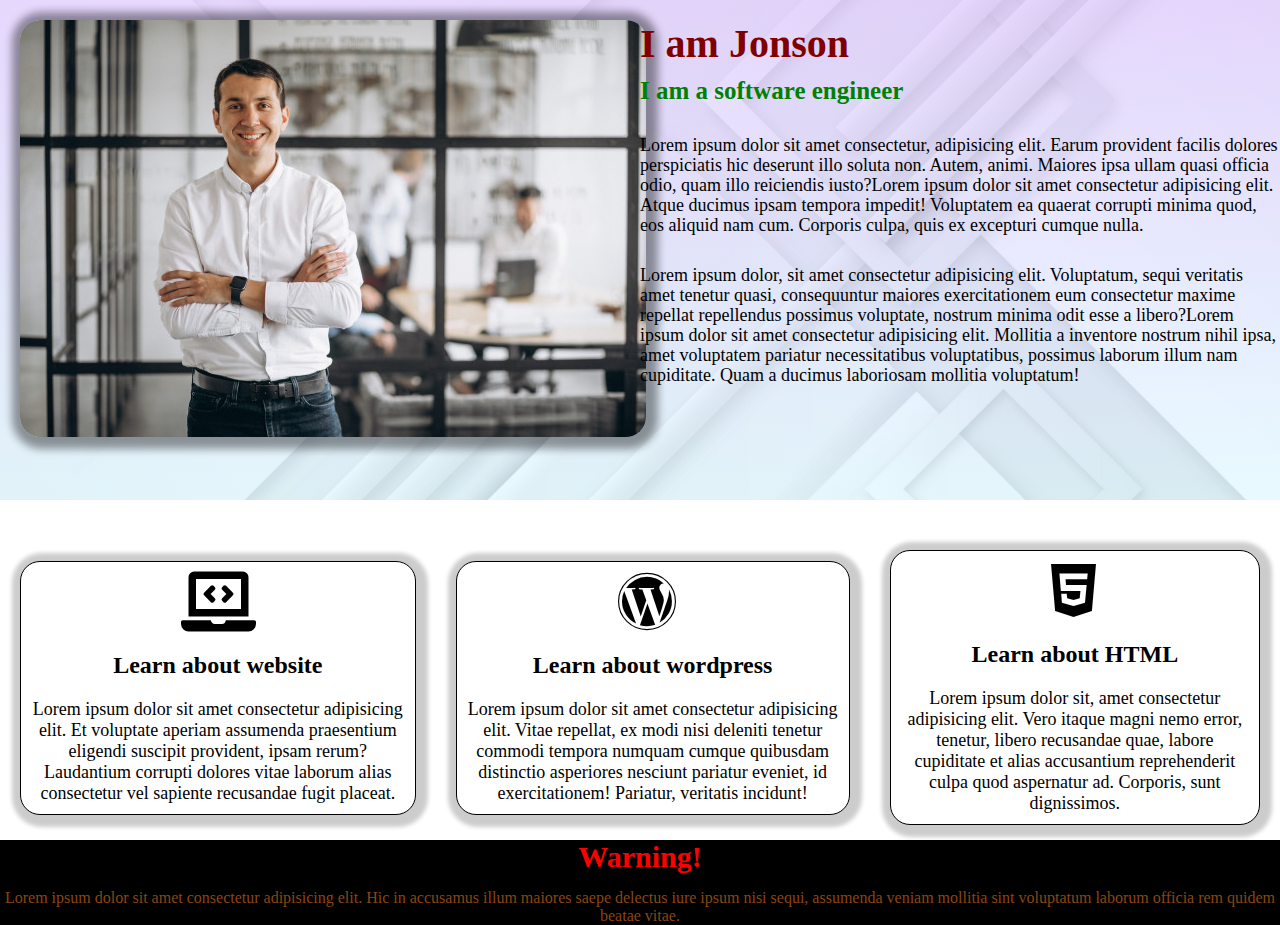
<file: About us/about.html>
<!DOCTYPE html>
<html lang="en">
<head>
    <meta charset="UTF-8">
    <meta http-equiv="X-UA-Compatible" content="IE=edge">
    <meta name="viewport" content="width=device-width, initial-scale=1.0">
    <title>About us</title>
    <link rel="stylesheet" href="about.css">

    <link rel="stylesheet" href="https://cdnjs.cloudflare.com/ajax/libs/font-awesome/5.15.3/css/all.min.css">
    

    <link rel="stylesheet" href="responsive.css">
</head>
<body>
    

<div class="about-bg">
        <div class="about-img">
            <img src="../Image/people1.jpg">
        </div>



    <div class="about-txt">

        <h1>I am Jonson</h1>
        <h2>I am a software engineer</h2>
        <p>Lorem ipsum dolor sit amet consectetur, adipisicing elit. Earum provident facilis dolores perspiciatis hic deserunt illo soluta non. Autem, animi. Maiores ipsa ullam quasi officia odio, quam illo reiciendis iusto?Lorem ipsum dolor sit amet consectetur adipisicing elit. Atque ducimus ipsam tempora impedit! Voluptatem ea quaerat corrupti minima quod, eos aliquid nam cum. Corporis culpa, quis ex excepturi cumque nulla.</p>

        <p>Lorem ipsum dolor, sit amet consectetur adipisicing elit. Voluptatum, sequi veritatis amet tenetur quasi, consequuntur maiores exercitationem eum consectetur maxime repellat repellendus possimus voluptate, nostrum minima odit esse a libero?Lorem ipsum dolor sit amet consectetur adipisicing elit. Mollitia a inventore nostrum nihil ipsa, amet voluptatem pariatur necessitatibus voluptatibus, possimus laborum illum nam cupiditate. Quam a ducimus laboriosam mollitia voluptatum!
        </p>
    </div>


</div>



<div class="about-section">

    <div class="section-one">
        <i class="fas fa-laptop-code"></i>
        <h2>Learn about website</h2>
        <p>Lorem ipsum dolor sit amet consectetur adipisicing elit. Et voluptate aperiam assumenda praesentium eligendi suscipit provident, ipsam rerum? Laudantium corrupti dolores vitae laborum alias consectetur vel sapiente recusandae fugit placeat.</p>
    </div>

    <div class="section-one">
        <i class="fab fa-wordpress"></i>
        <h2>Learn about wordpress</h2>
        <p>Lorem ipsum dolor sit amet consectetur adipisicing elit. Vitae repellat, ex modi nisi deleniti tenetur commodi tempora numquam cumque quibusdam distinctio asperiores nesciunt pariatur eveniet, id exercitationem! Pariatur, veritatis incidunt!</p>
    </div>

    <div class="section-one">
        <i class="fab fa-html5"></i>
        <h2>Learn about HTML</h2>
        <p>Lorem ipsum dolor sit, amet consectetur adipisicing elit. Vero itaque magni nemo error, tenetur, libero recusandae quae, labore cupiditate et alias accusantium reprehenderit culpa quod aspernatur ad. Corporis, sunt dignissimos.</p>
    </div>
</div>


<div class="last">
    <h3>Warning!</h3>
    <p>Lorem ipsum dolor sit amet consectetur adipisicing elit. Hic in accusamus illum maiores saepe delectus iure ipsum nisi sequi, assumenda veniam mollitia sint voluptatum laborum officia rem quidem beatae vitae.</p>
</div>



</body>
</html>
</file>
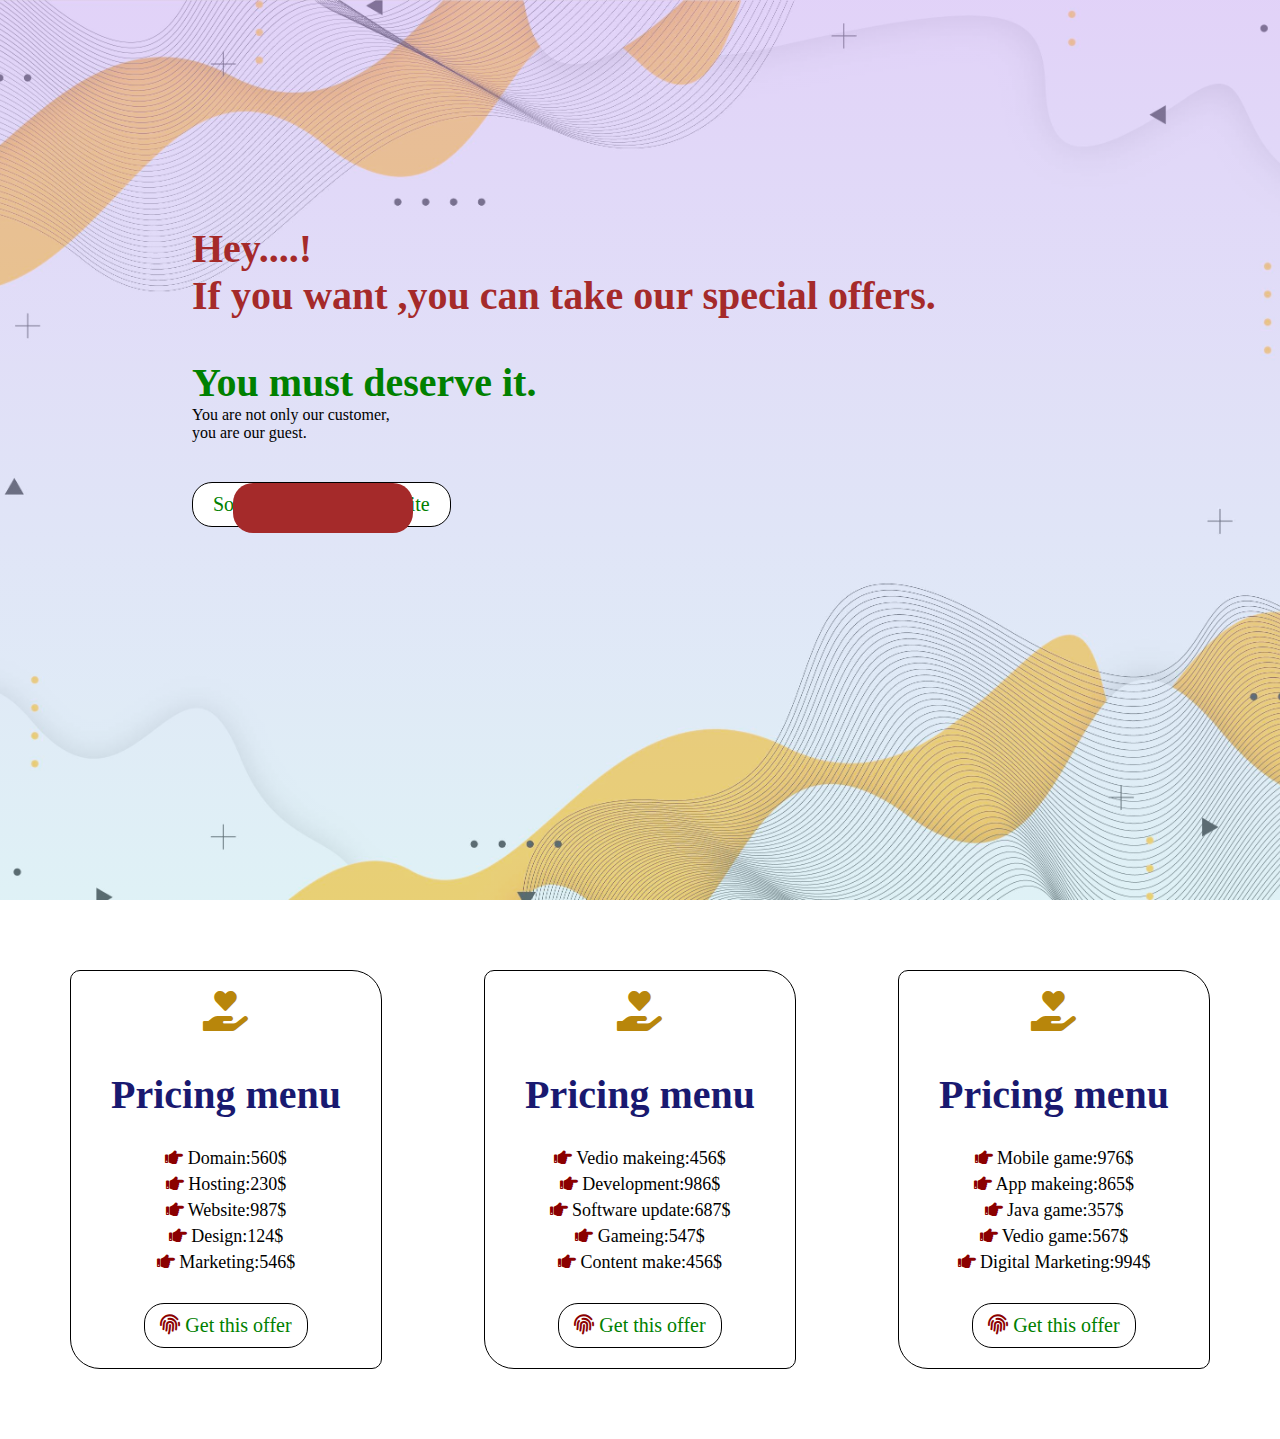
<file: Offer/offer.html>
<!DOCTYPE html>
<html lang="en">
<head>
    <meta charset="UTF-8">
    <meta http-equiv="X-UA-Compatible" content="IE=edge">
    <meta name="viewport" content="width=device-width, initial-scale=1.0">
    <title>Special offers</title>
    <link rel="stylesheet" href="offer.css">


    <link rel="stylesheet" href="https://cdnjs.cloudflare.com/ajax/libs/font-awesome/5.15.3/css/all.min.css">

    <link rel="stylesheet" href="responsive.css">

</head>
<body>
    

    <div class="offer-bg">
        <div class="offer-txt">
        <h1>Hey....!</h1>
        <h1>If you want ,you can take our special offers.</h1>
        <h2>You must deserve it.</h2>
        <P>You are not only our customer, <br>you are our guest.</P>
        <h4>So welcome to our website</h4>
        </div>
    </div>


<div class="off-menu">

    <div class="menu-one">
        <i class="fas fa-hand-holding-heart one"></i>
        <h1>Pricing menu</h1>
        <ul>
            <li><i class="fas fa-hand-point-right"></i> Domain:560$</li>
            <li><i class="fas fa-hand-point-right"></i> Hosting:230$</li>
            <li><i class="fas fa-hand-point-right"></i> Website:987$</li>
            <li><i class="fas fa-hand-point-right"></i> Design:124$</li>
            <li><i class="fas fa-hand-point-right"></i> Marketing:546$</li>
        </ul>  
        <div class="get">
        <a href="#"><i class="fas fa-fingerprint three"></i> Get this offer </a>      
</div>
    </div>

    <div class="menu-one">
        <i class="fas fa-hand-holding-heart one"></i>
        <h1>Pricing menu</h1>
        <ul>
            <li><i class="fas fa-hand-point-right"></i> Vedio makeing:456$</li>
            <li><i class="fas fa-hand-point-right"></i> Development:986$</li>
            <li><i class="fas fa-hand-point-right"></i> Software update:687$</li>
            <li><i class="fas fa-hand-point-right"></i> Gameing:547$</li>
            <li><i class="fas fa-hand-point-right"></i> Content make:456$</li>
        </ul>
        <div class="get">
        <a href="#"><i class="fas fa-fingerprint three"></i> Get this offer </a>      
</div>


    </div>


    <div class="menu-one">
        <i class="fas fa-hand-holding-heart one"></i>
        <h1>Pricing menu</h1>
        <ul>
            <li><i class="fas fa-hand-point-right"></i> Mobile game:976$</li>
            <li><i class="fas fa-hand-point-right"></i> App makeing:865$</li>
            <li><i class="fas fa-hand-point-right"></i> Java game:357$</li>
            <li><i class="fas fa-hand-point-right"></i> Vedio game:567$</li>
            <li><i class="fas fa-hand-point-right"></i> Digital Marketing:994$</li>
        </ul>
        <div class="get">
        <a href="#"><i class="fas fa-fingerprint three"></i> Get this offer </a>      
</div>


    </div>

</div>


</body>
</html>
</file>
<file: About us/about.css>
*{
    margin: 0;
    padding: 0;
}

.about-bg{
    background:linear-gradient(rgba(209, 179, 255,.5),rgba(179, 240, 255,.3)),url(../Image/5571000.jpg);

    background-size: cover;
    background-position: center;
    height: 500px;
    width: 100%;
    position: relative;
}

.about-img{
    position: absolute;
    top: 0;
    left: 0;
    height: 350px;
    width: 600px;
    padding: 20px 20px;
}
.about-img img{
    border-radius: 20px;
    box-sizing: border-box;
    box-shadow: 2px 2px 8px 10px rgba(0,0,0,.4);
}



.about-txt{
    position: absolute;
    top: 0;
    left: 50%;
}
.about-txt h1{margin-top: 20px;
    font-size: 40px;
    color: maroon;
    font-weight: 700;

}
.about-txt h2{margin-top: 10px;
    font-size: 25px;
    color: green;
    font-weight: 600;

}
.about-txt p{font-size: 18px;
    line-height: 20px;
    margin-top: 30px;
    color:black;
    font-weight: 500;

}
.big-txt{
    position: absolute;
    top: 70%;
    left: 0;
}
.big-txt p{margin-top: 10px;
    font-size: 18px;
    line-height: 22px;
    color: black;
    font-weight: 500;
    text-align: center;
    color:maroon;
}


/*about*/
.about-section{
    margin-top: 50px;
    display: flex;
    justify-content: space-between;
    align-items: center;

}
.section-one{margin: 0 20px;
    border: 1px solid black;
    padding: 10px 10px;
    border-radius: 20px;
    box-sizing: border-box;
    background-color: white;
    box-shadow: 2px 2px 4px 10px rgba(0,0,0,.2);
    transition: 1s;
}
.section-one:hover{
    transform: scale(.9);
}




.section-one i{font-size: 60px;
    display: inline-block;
transform: translateX(150px);

}
.section-one h2{text-align: center;
    margin-top: 20px;

}
.section-one p{font-size: 18px;
    margin-top: 20px;
    text-align: center;

}

.last{margin-top: 10px;
background-color: black;
}
.last h3{
    text-align: center;
    color:red;
    font-size: 30px;
    font-weight: 600;
    margin-top: 15px;
}

.last p{
color:saddlebrown;
text-align: center;
margin-top: 15px;
font-size: 16px;
}
</file>
<file: About us/responsive.css>
*{
    margin: 0;
    padding: 0;
    scroll-behavior: smooth;
}


@media only screen and (max-width:992px){

    /*head*/

    .about-bg {
        text-align: center;
        background: linear-gradient(rgba(209, 179, 255,.5),rgba(179, 240, 255,.3)),url(../../Image/5571000.jpg);
        background-size: cover;
        background-position: center;
        height: 850px;
        width: 100%;
        position: relative;
    }
    
    .about-img {
        position: absolute;
        top: 0;
        left: 0;
        width: 100%;
        padding: 0px 0px;
        max-width: 100%;
    }
    
    .about-img img {
        height: 380px;
        width: 600px;
        border-radius: 20px;
        box-sizing: border-box;
        box-shadow: 1px 1px 2px 4px rgb(0 0 0 / 40%);
        margin: 30px auto;
        display: block;
    }

    .about-txt {
        position: absolute;
        top: 450px;
        left: 0;
    }
    .big-txt {
        position: absolute;
        top: 850px;
        left: 0;
    }

/*next*/


    .section-one {
        text-align: center;
        margin: 0 20px;
        border: 1px solid black;
        padding: 10px 10px;
        border-radius: 20px;
        box-sizing: border-box;
        background-color: white;
        box-shadow: 2px 2px 4px 4px rgb(0 0 0 / 20%);
        transition: 1s;
    }
    .section-one i {
        font-size: 60px;
        display: inline;
    }

    .section-one p {
        font-size: 15px;
        margin-top: 20px;
        text-align: center;
    }
}



@media only screen and (max-width:768px){

    .about-img img {
        height: 300px;
        width: 500px;
        border-radius: 20px;
        box-sizing: border-box;
        box-shadow: 1px 1px 2px 4px rgb(0 0 0 / 40%);
        margin: 30px auto;
        display: block;
    }

    .about-txt {
        position: absolute;
        top: 350px;
        left: 0;
    }

    .big-txt {
        position: absolute;
        top: 700px;
        left: 0;
    }
    .about-txt h1 {
        margin-top: 20px;
        font-size: 30px;
        color: maroon;
        font-weight: 700;
    }
    .about-txt h2 {
        margin-top: 10px;
        font-size: 20px;
        color: green;
        font-weight: 600;
    }
    .about-txt p {
        font-size: 15px;
        line-height: 20px;
        margin-top: 10px;
        color: black;
        font-weight: 500;
    }
    
    .big-txt p {
        margin-top: 10px;
        font-size: 15px;
        line-height: 22px;
        font-weight: 500;
        text-align: center;
        color: maroon;
    }

    .about-bg {
        text-align: center;
        background: linear-gradient(rgba(209, 179, 255,.5),rgba(179, 240, 255,.3)),url(../../Image/5571000.jpg);
        background-size: cover;
        background-position: center;
        height: 700px;
        width: 100%;
        position: relative;
    }
    .section-one {
        text-align: center;
        margin: 0 10px;
        border: 1px solid black;
        padding: 10px 10px;
        border-radius: 20px;
        box-sizing: border-box;
        background-color: white;
        box-shadow: 1px 2px 2px 4px rgb(0 0 0 / 20%);
        transition: 1s;
    }
    .section-one i {
        font-size: 30px;
        display: inline;
    }
    .section-one h2 {
        font-size: 20px;
        text-align: center;
        margin-top: 5px;
    }
    .section-one p {
        font-size: 15px;
        margin-top: 20px;
        text-align: center;
    }
}


@media only screen and (max-width:576px){

    .about-img img {
        height: 250px;
        width: 350px;
        border-radius: 20px;
        box-sizing: border-box;
        box-shadow: 1px 1px 2px 4px rgb(0 0 0 / 40%);
        margin: 30px auto;
        display: block;
    }


    .about-section {
        margin-top: 50px;
        display: flex;
        justify-content: space-between;
        align-items: center;
        flex-direction: column;
    }
    .section-one {
        text-align: center;
        margin: 20px 10px;
        border: 1px solid black;
        padding: 10px 10px;
        border-radius: 20px;
        box-sizing: border-box;
        background-color: white;
        box-shadow: 1px 2px 2px 4px rgb(0 0 0 / 20%);
        transition: 1s;
    }
    .about-txt {
        position: absolute;
        top: 270px;
        left: 0;
    }

    .about-bg {
        text-align: center;
        background: linear-gradient(rgba(209, 179, 255,.5),rgba(179, 240, 255,.3)),url(../../Image/5571000.jpg);
        background-size: cover;
        background-position: center;
        height: 670px;
        width: 100%;
        position: relative;
    }

    .about-txt p {
        font-size: 12px;
        line-height: 18px;
        margin-top: 5px;
        color: black;
        font-weight: 500;
    }
    .about-txt h2 {
        margin-top: 5px;
        font-size: 20px;
        color: green;
        font-weight: 600;
    }
    
}


@media only screen and (max-width:440px){

    .about-txt p {
        font-size: 12px;
        line-height: 18px;
        margin-top: 10px;
        color: black;
        font-weight: 500;
    }
    .big-txt p {
        margin-top: 10px;
        font-size: 12px;
        line-height: 22px;
        font-weight: 500;
        text-align: center;
        color: maroon;
    }


    .about-txt {
        position: absolute;
        top: 270px;
        left: 0;
    }

    .about-bg {
        text-align: center;
        background: linear-gradient(rgba(209, 179, 255,.5),rgba(179, 240, 255,.3)),url(../../Image/5571000.jpg);
        background-size: cover;
        background-position: center;
        height: 670px;
        width: 100%;
        position: relative;
    }


    .about-txt p {
        font-size: 12px;
        line-height: 18px;
        margin-top: 5px;
        color: black;
        font-weight: 500;
    }
    .about-txt h2 {
        margin-top: 5px;
        font-size: 20px;
        color: green;
        font-weight: 600;
    }
}
</file>
<file: Offer/offer.css>
*{
    margin: 0;
    padding: 0;
}

.offer-bg{
    height: 100vh;
    width: 100%;
    position: relative;
    background-image:linear-gradient(rgba(209, 179, 255,.5),rgba(179, 240, 255,.3)),url(../Image/5555.jpg);
background-repeat: no-repeat;
background-size: cover;
background-position: center;
}

.offer-txt{
    position: absolute;
    top: 25%;
    left: 15%;
}
.offer-txt h1{font-size: 40px;
    color:brown;

}
.offer-txt h2{margin-top: 40px;
    color: green;
    font-size: 40px;

}
.offer-txt h4{margin-top: 40px;
    font-size: 20px;
    border: 1px solid black;
    background-color: white;
    color: green;
    display: inline-block;
    padding: 10px 20px;
    border-radius: 20px;
    position: relative;
    font-weight: 400;

}
.offer-txt h4::before{
    position: absolute;
    top: 0;
    left: 40px;
    content: '';
    padding: 25px 90px;
    border-radius: 20px;
    background-color: brown;
    animation: button 2s infinite linear;
}
@keyframes button{
    0%{
        transform: scale(0);
        opacity: 1;
    }
    50%{
        transform: scale(1.5);
        opacity: .5;
    }
    100%{
        transform: scale(2);
        opacity: 0;
    }
}



.offer-txt p{color: black;
font-size: 16px;
font-weight: 400;
}


/*menu card*/

.off-menu{
    display: flex;
    justify-content: space-between;
    align-items: center;
    margin: 70px 50px;
}

.menu-one{text-align: center;
    border: 1px solid black;
    margin: 0 20px;
    padding: 20px 40px;
    border-radius: 10px 30px;
    position: relative;
    overflow: hidden;
    transition: 1s;
}
.menu-one:hover{
    background-color: wheat;
}

.menu-one::before{
    content: '';
    position: absolute;
    top: -50%;
    left: 0;
    height: 300px;
    width: 310px;
    border: 1px solid black;
    border-radius: 50%;
    background-color: red;
    visibility: hidden;
    
}
.menu-one:hover::before{
    visibility: visible;
}
.menu-one:hover .one{
    color: white;
}


.menu-one h1{font-size: 40px;
    text-align: center;
    color: midnightblue;
    margin-top: 40px;

}
.menu-one ul{
    margin-top: 30px;
}
.menu-one ul li{
    margin-top: 5px;
    list-style: none;
    font-size: 18px;
}

.menu-one .one{
color:darkgoldenrod;
font-size: 40px;
display: inline-block;
transition: 1s;
}



.get{text-align: center;
    margin-top: 30px;
}
.get a{
    display: inline-block;
    text-decoration: none;
    font-size: 20px;
    border: 1px solid black;
    padding: 10px 15px;
    border-radius: 20px;
    color: green;
    transition: 1s;
}

.get a:hover{
    background-color: red;
    color: white;
}



.get .three{

}

.menu-one i{color: darkred;

}
</file>
<file: Offer/responsive.css>
*{
    margin: 0;
    padding: 0;
    scroll-behavior: smooth;
}

@media only screen and (max-width:992px){

    .offer-bg {
        height: 400px;
        width: 100%;
        position: relative;
        background-image: linear-gradient(rgba(209, 179, 255,.5),rgba(179, 240, 255,.3)),url(../Image/5555.jpg);
        background-repeat: no-repeat;
        background-size: cover;
        background-position: center;
    }
    .offer-txt {
        position: absolute;
        top: 30px;
        left: 40px;
    }
    .menu-one {
        text-align: center;
        border: 1px solid black;
        margin: 0 20px;
        padding: 20px 40px;
        border-radius: 10px 30px;
        position: relative;
        overflow: hidden;
        transition: 1s;
    }
    .menu-one h1 {
        font-size: 25px;
        text-align: center;
        color: midnightblue;
        margin-top: 20px;
    }
    .menu-one ul li {
        margin-top: 5px;
        list-style: none;
        font-size: 15px;
    }
    .menu-one ul {
        margin-top: 10px;
    }
    .get {text-align: center;
        margin-top: 20px;
    }
}


@media only screen and (max-width:768px){

    .offer-txt h1 {
        font-size: 25px;
        color: brown;
    }
    .offer-txt h2 {
        margin-top: 10px;
        color: green;
        font-size: 30px;
    }
    .offer-txt h4 {
        margin-top: 20px;
        font-size: 15px;
        border: 1px solid black;
        background-color: white;
        color: green;
        display: inline-block;
        padding: 6px 5px;
        border-radius: 20px;
        position: relative;
        font-weight: 400;
    }
    .offer-txt h4::before {
        position: absolute;
        top: 5px;
        left: 36px;
        content: '';
        padding: 10px 50px;
        border-radius: 20px;
        background-color: brown;
        animation: button 2s infinite linear;
    }
    .offer-bg {
        height: 300px;
        width: 100%;
        position: relative;
        background-image: linear-gradient(rgba(209, 179, 255,.5),rgba(179, 240, 255,.3)),url(../Image/5555.jpg);
        background-repeat: no-repeat;
        background-size: cover;
        background-position: center;
    }
    .off-menu {
        display: flex;
        justify-content: space-between;
        align-items: center;
        margin: 70px 50px;
        flex-direction: column;
    }
    .menu-one {
        text-align: center;
        border: 1px solid black;
        margin: 20px 20px;
        padding: 20px 40px;
        border-radius: 10px 30px;
        position: relative;
        overflow: hidden;
        transition: 1s;
    }
    .off-menu {
        display: flex;
        justify-content: space-between;
        align-items: center;
        margin: 20px 50px;
        flex-direction: column;
    }
}



@media only screen and (max-width:576px){
    .offer-txt h4::before {
        position: absolute;
        top: 5px;
        left: 36px;
        content: '';
        padding: 10px 60px;
        border-radius: 20px;
        background-color: brown;
        animation: button 2s infinite linear;
    }

    .menu-one::before {
        content: '';
        position: absolute;
        top: -75%;
        left: -50px;
        height: 300px;
        width: 310px;
        border: 1px solid black;
        border-radius: 50%;
        background-color: red;
        visibility: hidden;
    }
    
}
</file>
